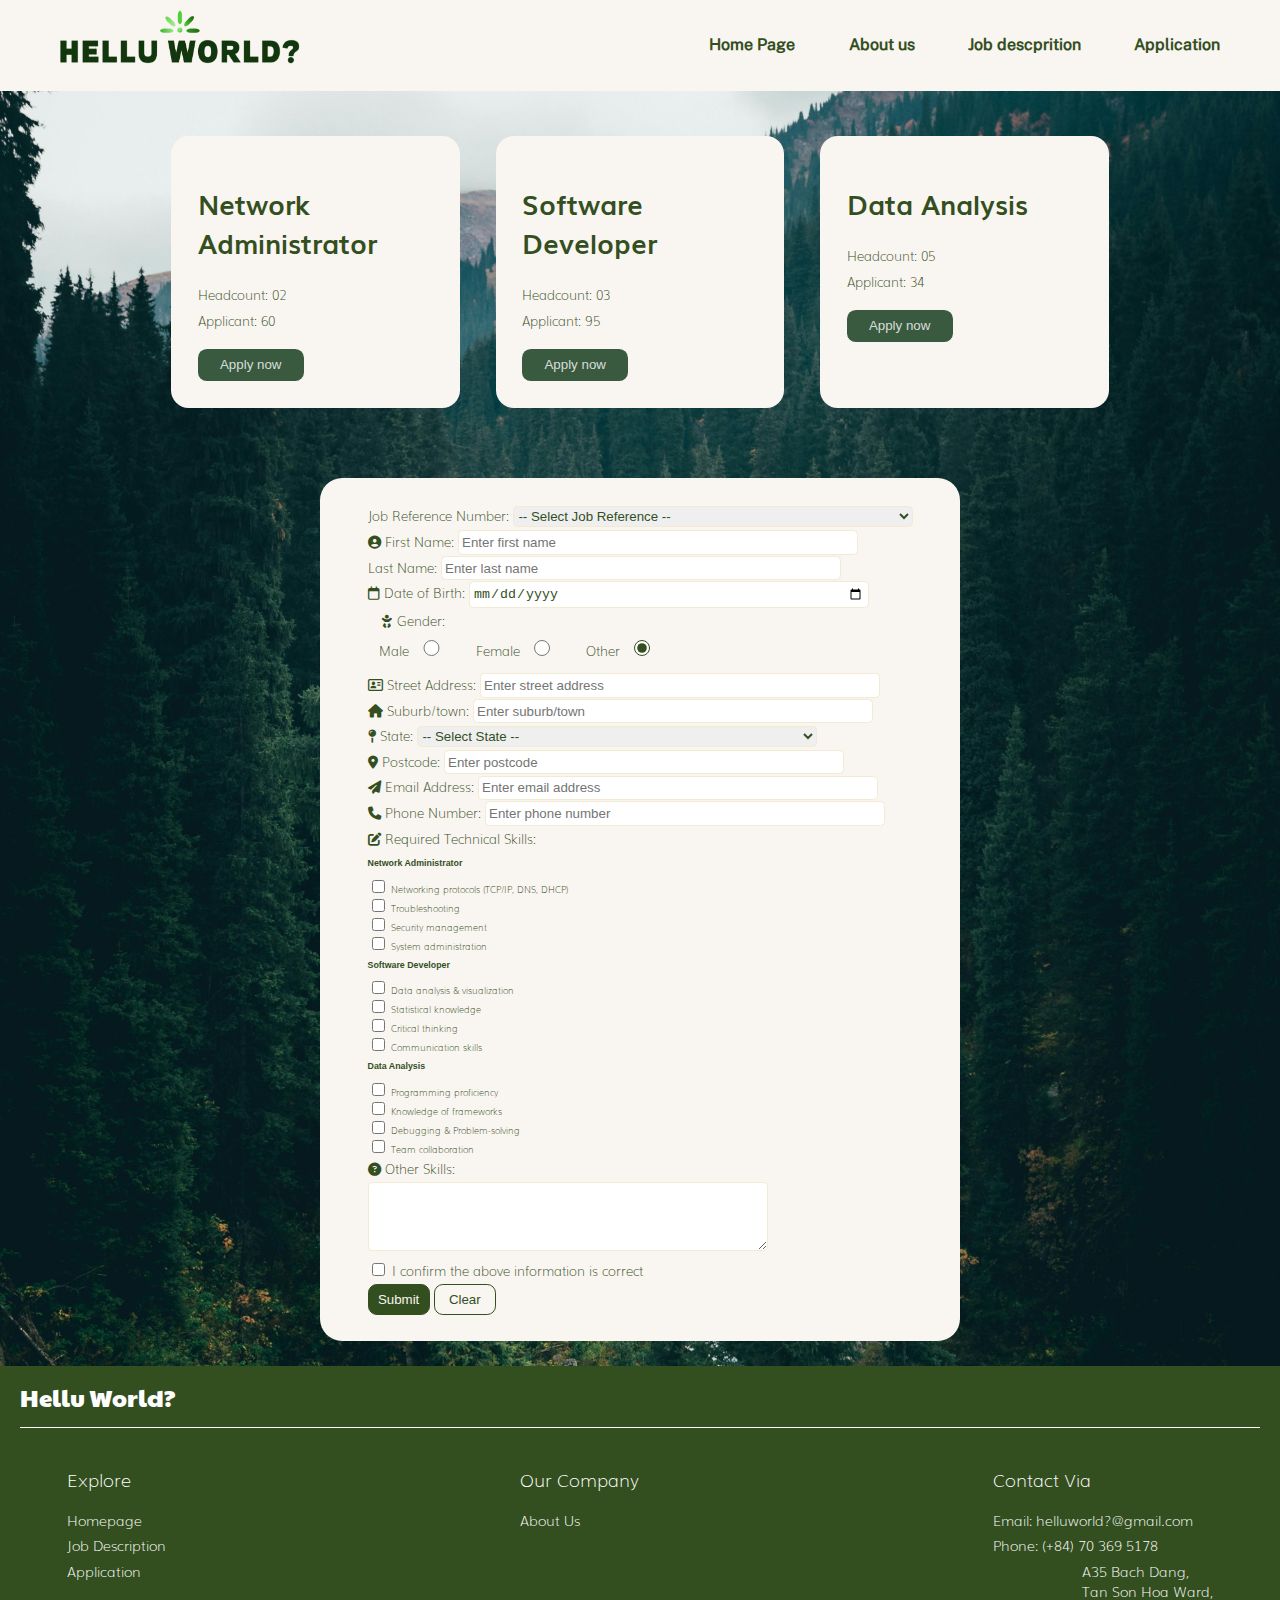
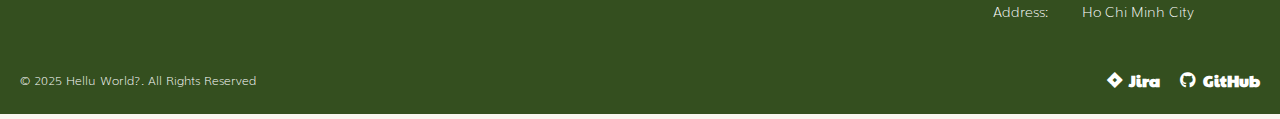
<file: apply.html>
<!DOCTYPE html>
<html lang="en">
<head>
	<meta charset="UTF-8">
	<meta name="viewport" content="width=device-width, initial-scale=1.0">
	<title>Join Us</title>
	<link rel="icon" type="image/png" href="../images/logo.png">
	<link rel="stylesheet" href="../styles/style.css">
	<link rel="stylesheet" href="https://cdnjs.cloudflare.com/ajax/libs/font-awesome/6.5.0/css/all.min.css">
	<script defer src="../controlJS/layout.js"></script>

	<style>
		/* Highlight animation when scrolled */
		.job-application.highlight {
			box-shadow: 0 0 25px rgba(52, 79, 31, 0.6);
			transition: box-shadow 0.8s ease-in-out;
		}
	</style>

	<script defer>
		document.addEventListener("DOMContentLoaded", () => {
			const applyButtons = document.querySelectorAll(".job-card button");
			const jobSelect = document.getElementById("jobreferencenumber");
			const formSection = document.querySelector(".job-application");

			const jobMap = {
				"Network Administrator": "g02",
				"Software Developer": "g01",
				"Data Analysis": "g03"
			};

			applyButtons.forEach(button => {
				button.addEventListener("click", (e) => {
					const jobTitle = e.target.parentElement.querySelector("h2").textContent.trim();
					const jobValue = jobMap[jobTitle];

					// Auto-fill dropdown
					if (jobSelect && jobValue) jobSelect.value = jobValue;

					// Smooth scroll
					formSection.scrollIntoView({ behavior: "smooth", block: "start" });

					// Highlight the form
					formSection.classList.add("highlight");
					setTimeout(() => formSection.classList.remove("highlight"), 1000);
				});
			});
		});
	</script>
</head>

<body id="apply-page">
	<div class="container">
		<div id="upper"></div>

		<main>
			<!-- ===== JOB CARDS ===== -->
			<div class="job-containers">
				<div class="job-card">
					<h2>Network Administrator</h2>
					<p>Headcount: 02</p>
					<p>Applicant: 60</p>
					<button>Apply now</button>
				</div>

				<div class="job-card">
					<h2>Software Developer</h2>
					<p>Headcount: 03</p>
					<p>Applicant: 95</p>
					<button>Apply now</button>
				</div>

				<div class="job-card">
					<h2>Data Analysis</h2>
					<p>Headcount: 05</p>
					<p>Applicant: 34</p>
					<button>Apply now</button>
				</div>
			</div>

			<!-- ===== APPLICATION FORM ===== -->
			<div class="form">
				<div class="job-application">
					<form action="../formtest.php" method="post">
						<div class="jobRefno">
							<label for="jobreferencenumber"> Job Reference Number:</label>
							<select id="jobreferencenumber" name="jobreferencenumber" required>
								<option value="">-- Select Job Reference --</option>
								<option value="g01">GO1 - Software Developer</option>
								<option value="g02">GO2 - Network Administrator</option>
								<option value="g03">GO3 - Data Analysis</option>
							</select>
						</div>

						<div class="firstname">
							<label for="firstname"><i class='fas fa-user-circle'></i> First Name:</label>
							<input type="text" id="firstname" name="firstname" placeholder="Enter first name" pattern="^[a-zA-Z]{1,20}$" maxlength="20" required>
						</div>

						<div class="lastname">
							<label for="lastname">Last Name:</label>
							<input type="text" id="lastname" name="lastname" placeholder="Enter last name" pattern="^[a-zA-Z]{1,20}$" maxlength="20" required>
						</div>

						<div class="DOB">
							<label for="DOB"><i class='far fa-calendar'></i> Date of Birth:</label>
							<input type="date" id="DOB" name="DOB" required>
						</div>

						<div class="Gender">
							<fieldset>
								<legend><i class='fas fa-baby'></i> Gender:</legend>
								<label>Male<input type="radio" name="gender" value="Male"></label>
								<label>Female<input type="radio" name="gender" value="Female"></label>
								<label>Other<input type="radio" name="gender" value="Other" checked></label>
							</fieldset>
						</div>

						<div class="streetaddress">
							<label for="streetaddress"><i class="fa-regular fa-address-card"></i> Street Address:</label>
							<input type="text" id="streetaddress" name="streetaddress" placeholder="Enter street address" maxlength="40" required>
						</div>

						<div class="suburb">
							<label for="suburb"><i class='fas fa-home'></i> Suburb/town:</label>
							<input type="text" id="suburb" name="suburb" placeholder="Enter suburb/town" maxlength="40" required>
						</div>

						<div class="state">
							<label for="state"><i class='fas fa-map-pin'></i> State:</label>
							<select id="state" name="state" required>
								<option value="">-- Select State --</option>
								<option value="VIC">Victoria</option>
								<option value="NSW">New South Wales</option>
								<option value="QLD">Queensland</option>
								<option value="NT">Northern Territory</option>
								<option value="WA">Western Australia</option>
								<option value="SA">South Australia</option>
								<option value="TAS">Tasmania</option>
								<option value="ACT">Australian Capital Territory</option>
							</select>
						</div>

						<div class="postcode">
							<label for="postcode"><i class='fas fa-map-marker-alt'></i> Postcode:</label>
							<input type="text" id="postcode" name="postcode" placeholder="Enter postcode" maxlength="4" required>
						</div>

						<div class="email">
							<label for="email"><i class='fas fa-paper-plane'></i> Email Address:</label>
							<input type="email" id="email" name="email" placeholder="Enter email address" pattern="[a-z0-9._%+-]+@[a-z0-9.-]+\.[a-z]{2,}$" required>
						</div>

						<div class="phone">
							<label for="phone"><i class='fas fa-phone'></i> Phone Number:</label>
							<input type="text" id="phone" name="phone" pattern="[0-9]{9,12}" placeholder="Enter phone number" required>
						</div>

						<div class="skills">
							<label><i class='fas fa-edit'></i> Required Technical Skills:</label>

							<label for="network-admin" class="job">Network Administrator</label>
							<label class="req"><input type="checkbox" name="skills[]" value="Networking protocols"> Networking protocols (TCP/IP, DNS, DHCP)</label>
							<label class="req"><input type="checkbox" name="skills[]" value="Troubleshooting"> Troubleshooting</label>
							<label class="req"><input type="checkbox" name="skills[]" value="Security management"> Security management</label>
							<label class="req"><input type="checkbox" name="skills[]" value="System administration"> System administration</label>

							<label for="software-dev" class="job">Software Developer</label>
							<label class="req"><input type="checkbox" name="skills[]" value="Data analysis & visualization"> Data analysis & visualization</label>
							<label class="req"><input type="checkbox" name="skills[]" value="Statistical knowledge"> Statistical knowledge</label>
							<label class="req"><input type="checkbox" name="skills[]" value="Critical thinking"> Critical thinking</label>
							<label class="req"><input type="checkbox" name="skills[]" value="Communication skills"> Communication skills</label>

							<label for="data-analysis" class="job">Data Analysis</label>
							<label class="req"><input type="checkbox" name="skills[]" value="Programming proficiency"> Programming proficiency</label>
							<label class="req"><input type="checkbox" name="skills[]" value="Knowledge of frameworks"> Knowledge of frameworks</label>
							<label class="req"><input type="checkbox" name="skills[]" value="Debugging & problem-solving"> Debugging & Problem-solving</label>
							<label class="req"><input type="checkbox" name="skills[]" value="Team collaboration"> Team collaboration</label>
						</div>

						<label for="otherskills"><i class='fas fa-question-circle'></i> Other Skills:</label><br>
						<textarea id="otherskills" name="otherskills" rows="4" cols="40"></textarea><br>

						<div class="confirmation">
						<label class="req"><input type="checkbox" name="confirm" value="confirmation" required> I confirm the above information is correct</label>
						</div>

						<div class="apply">
							<button class="submit" type="submit">Submit</button>
							<button class="clear" type="reset">Clear</button>
						</div>
					</form>
				</div>
			</div>
		</main>

		<div id="lower"></div>
	</div>
</body>
</html>
</file>
<file: styles/style.css>
/* ================================================
   ABOUT PAGE
   ================================================ */

#about-page {
	font-family: 'MuLiExtraLight', sans-serif;
}

/* Font face declaration (keep global if shared) */
@font-face {
	font-family: 'MuLiExtraLight';
	src: url('./assets/font/Muli-ExtraLight.ttf') format('truetype');
	font-weight: 100;
}

/* Reset */
#about-page html,
#about-page body {
	padding: 0;
	margin: 0;
}

/* ======== Section 1 ======== */
#about-page .top-banner {
	width: 100%;
	height: auto;
	display: block;
}

#about-page .section1 {
	position: relative;
	padding: 0;
	margin: 0;
}

#about-page .section1 .overlay {
	position: absolute;
	top: 50%;
	left: 50%;
	transform: translate(-50%, -50%);
	color: white;
	text-align: center;
	width: 100%;
}

#about-page .overlay h2 {
	display: inline-block;
	padding-bottom: 0.35vw;
	position: relative;
	font-size: 4.86vw;
	font-weight: 100;
}

#about-page .overlay h2::after {
	content: "";
	position: absolute;
	bottom: 0;
	left: 25%;
	width: 50%;
	height: 0.07vw;
	background: white;
}

#about-page .overlay p {
	font-size: 1.39vw;
	margin-bottom: -2.08vw;
	color: rgb(249, 245, 240);
}

#about-page .scroll-indicator {
	position: absolute;
	bottom: 1.74vw;
	left: 50%;
	transform: translateX(-50%);
	text-align: center;
	color: white;
	font-family: 'Muli', sans-serif;
}

#about-page .scroll-indicator .chevron {
	width: 0.97vw;
	height: 0.97vw;
	margin: 0.21vw auto;
	transform: rotate(45deg);
	border-right: 0.14vw solid white;
	border-bottom: 0.14vw solid white;
	opacity: 0.2;
	animation: scrollWave 2.4s ease-in-out infinite;
}

#about-page .scroll-indicator p {
	margin-top: 0.56vw;
	font-size: 0.97vw;
	font-weight: 300;
	opacity: 0.75;
	letter-spacing: 0.07vw;
}

@keyframes scrollWave {
	0%, 100% {
		opacity: 0.2;
		transform: translateY(0) rotate(45deg);
	}
	50% {
		opacity: 1;
		transform: translateY(0.42vw) rotate(45deg);
	}
}

/* ======== Section 2 ======== */
#about-page .section2 {
	background-color: #344F1F;
	padding: 5.56vw 10%;
	display: flex;
	justify-content: center;
	align-items: center;
}

#about-page .details-container {
	display: flex;
	align-items: stretch;
	justify-content: space-between;
	background-color: #F9F5F0;
	border-radius: 1.11vw;
	box-shadow: 0 0.42vw 1.39vw rgba(0, 0, 0, 0.15);
	overflow: hidden;
	width: 100%;
	max-width: 76.39vw;
}

#about-page .details-box {
	flex: 1;
	padding: 2.78vw 3.47vw;
	color: #344F1F;
}

#about-page .details-box h2 {
	font-size: 2.2rem;
	font-weight: 300;
	margin-bottom: 1.74vw;
}

#about-page .details-box p {
	margin: 0.56vw 0;
	font-size: 1.05rem;
	line-height: 1.6;
}

#about-page .details-box ul {
	list-style: none;
	padding-left: 0;
	margin-top: 0.69vw;
}

#about-page .details-box li {
	font-size: 1rem;
	line-height: 1.5;
}

#about-page .details-image {
	flex: 1;
	display: flex;
	justify-content: center;
	align-items: center;
	background: linear-gradient(to bottom, #b8d8b8 0%, #F2EAD3 100%);
}

#about-page .details-image img {
	width: 100%;
	height: 100%;
	object-fit: cover;
}

@media (max-width: 900px) {
	#about-page .details-container {
		flex-direction: column;
	}
	#about-page .details-image {
		height: 17.36vw;
	}
}

/* ======== Section 3 ======== */
#about-page .section3 {
	background: url('../styles/images/about2.jpeg') center/cover no-repeat;
	padding: 6.94vw 0;
	text-align: center;
	color: white;
	position: relative;
	overflow: hidden;
}

#about-page .team-title {
	font-size: 2.5rem;
	font-weight: 300;
	margin-bottom: 4.17vw;
	font-family: 'Muli', sans-serif;
}

#about-page .carousel-container {
	perspective: 69.44vw;
	position: relative;
	height: 29.17vw;
}

#about-page .carousel3d {
	display: flex;
	justify-content: center;
	align-items: center;
	gap: 2.08vw;
	position: relative;
	width: 100%;
	height: 27.78vw;
	transition: transform 0.8s ease;
}

#about-page .card {
	width: 18.06vw;
	height: 25vw;
	background: #F9F5F0;
	border-radius: 1.39vw;
	box-shadow: 0 0.56vw 1.74vw rgba(0, 0, 0, 0.25);
	color: #344F1F;
	text-align: center;
	padding: 1.39vw;
	position: absolute;
	opacity: 0;
	transform: scale(0.8) translateX(0) translateZ(-13.89vw);
	transition: transform 0.9s ease, opacity 0.9s ease;
}

#about-page .card.active {
	opacity: 1;
	transform: translateX(0) translateZ(6.94vw) scale(1);
	z-index: 3;
}

#about-page .card.left {
	opacity: 0.7;
	transform: translateX(-19.44vw) rotateY(25deg) translateZ(-6.94vw) scale(0.9);
	z-index: 2;
}

#about-page .card.right {
	opacity: 0.7;
	transform: translateX(19.44vw) rotateY(-25deg) translateZ(-6.94vw) scale(0.9);
	z-index: 2;
}

#about-page .card img {
	width: 80%;
	height: auto;
	border-radius: 1.04vw;
	margin: 0.69vw auto 0.83vw;
	display: block;
}

#about-page .role {
	color: #F4991A;
	font-weight: 600;
}

#about-page .controls {
	position: absolute;
	bottom: -4.86vw;
	left: 50%;
	transform: translateX(-50%);
	display: flex;
	gap: 3.47vw;
}

#about-page .nav-btn {
	background: rgba(255,255,255,0.2);
	border: none;
	color: white;
	font-size: 2rem;
	padding: 0.69vw 1.25vw;
	border-radius: 50%;
	cursor: pointer;
	transition: background 0.3s ease;
}

#about-page .nav-btn:hover {
	background: rgba(255,255,255,0.4);
}

/* ======== Section 4 ======== */
#about-page .section4 {
	background-color: #F9F5F0;
	padding: 6.94vw 5%;
	text-align: center;
	color: #344F1F;
}

#about-page .section-title {
	font-size: 2.5rem;
	font-weight: 300;
	margin-bottom: 0.69vw;
	font-family: 'Muli', sans-serif;
}

#about-page .section-subtitle {
	font-size: 1rem;
	color: rgba(52, 79, 31, 0.7);
	margin-bottom: 3.47vw;
}

/* Table */
#about-page .table-wrapper {
	overflow-x: auto;
}

#about-page .contribution-table {
	width: 100%;
	max-width: 76.39vw;
	margin: 0 auto;
	border-collapse: collapse;
	box-shadow: 0 0.56vw 1.39vw rgba(0,0,0,0.1);
	border-radius: 0.83vw;
	overflow: hidden;
	background-color: #fff;
	table-layout: fixed;
}

#about-page .contribution-table thead {
	background-color: #344F1F;
	color: #fff;
}

#about-page .contribution-table th,
#about-page .contribution-table td {
	padding: 1.25vw 0.97vw;
	text-align: center;
	font-size: 1rem;
	word-wrap: break-word;
}

#about-page .contribution-table th:first-child,
#about-page .contribution-table td.member {
	background-color: #2E441C;
	color: #fff;
	text-align: left;
	font-weight: 600;
	padding-left: 1.67vw;
	width: 12.5vw;
}

#about-page .contribution-table th:not(:first-child),
#about-page .contribution-table td:not(.member) {
	width: calc((100% - 12.5vw) / 5);
}

#about-page .contribution-table td {
	background-color: #f0f4ef;
	color: #344F1F;
	transition: background 0.3s ease;
}

#about-page .contribution-table td:empty {
	background-color: #f9f9f9;
}

#about-page .contribution-table td:hover {
	background-color: #e2eadc;
}

/* ======== Section 5 ======== */
#about-page .section5 {
	background-color: #344F1F;
	padding: 6.94vw 5%;
	color: white;
	text-align: center;
}

#about-page .section5 .section-title {
	font-size: 2.5rem;
	font-weight: 300;
	margin-bottom: 0.69vw;
	font-family: 'Muli', sans-serif;
}

#about-page .section5 .section-subtitle {
	font-size: 1rem;
	opacity: 0.8;
	margin-bottom: 3.47vw;
}

/* Table style */
#about-page .interests-table {
	width: 100%;
	max-width: 76.39vw;
	margin: 0 auto;
	border-collapse: collapse;
	border-radius: 0.83vw;
	overflow: hidden;
	background-color: #F9F5F0;
	color: #344F1F;
	table-layout: fixed;
}

#about-page .interests-table thead {
	background-color: #7C8D6E;
	color: white;
}

#about-page .interests-table th,
#about-page .interests-table td {
	padding: 1.25vw 1.39vw;
	text-align: left;
	vertical-align: top;
	word-wrap: break-word;
}

#about-page .interests-table th:first-child,
#about-page .interests-table td.member {
	background-color: #E6EDE0;
	font-weight: 600;
	width: 17.36vw;
	color: #2E441C;
}

#about-page .interests-table tr:nth-child(even) td {
	background-color: #f3f7ef;
}

#about-page .interests-table tr:hover td {
	background-color: #e8efdc;
	transition: background 0.3s ease;
}

@media (max-width: 800px) {
	#about-page .interests-table th,
	#about-page .interests-table td {
		font-size: 0.95rem;
		padding: 0.97vw;
	}
}

#about-page .bottom-banner {
	width: 100%;
	height: auto;
	display: block;
}

/* ================================================
   APPLY PAGE (Scoped for merging)
   ================================================ */

/* Font */
@font-face {
  font-family: "Muli";
  src: url(../assets/font/Muli-ExtraLight.ttf);
}

/* Page base */
#apply-page {
  background-color: #F9F5F0;
  color: #344F1F;
  font-family: 'Muli', Arial, sans-serif;
}

#apply-page html,
#apply-page body {
  margin: 0;
  padding: 0;
}

/* Background */
#apply-page main {
  background-image: url(../styles/images/apply.jpg);
  background-repeat: no-repeat;
  background-size: cover;
  background-position: auto;
  background-attachment: fixed;
}

/* Job cards */
#apply-page .job-containers {
  display: flex;
  justify-content: center;
  gap: 2.78vw;
  padding: 3.47vw;
  flex-direction: row;
  align-items: stretch;
}

#apply-page .job-card {
  background: #F9F5F0;
  border-radius: 1.39vw;
  width: 22.57vw;
  padding: 2.08vw;
  text-align: left;
}

#apply-page .job-card h2 {
  font-size: 2.08vw;
  color: #344F1F;
}

#apply-page .job-card p {
  font-family: "Muli";
  font-size: 1.04vw;
  color: #344F1F;
  margin: 0.42vw 0;
}

#apply-page .job-card button {
  margin-top: 1.04vw;
  padding: 0.69vw 1.74vw;
  background-color: #3a5a40;
  color: rgba(255, 255, 255, 0.8);
  border: none;
  border-radius: 0.69vw;
  cursor: pointer;
}

/* Form */
#apply-page .form {
  display: flex;
  justify-content: center;
  align-items: center;
  flex-direction: column;
}

#apply-page .job-application {
  background: #F9F5F0;
  display: flex;
  flex-direction: column;
  align-items: center;        /* centers the inner fields horizontally */
  justify-content: flex-start;
  font-family: "Muli";
  font-size: 1.04vw;
  color: #344F1F;
  width: 50%;                 /* takes up half the viewport width */
  max-width: 900px;           /* optional cap for large screens */
  min-width: 400px;           /* optional so it doesn’t get too small */
  margin: 2vw auto;           /* centers the box itself */
  padding: 2vw 3vw;           /* balanced inner spacing */
  line-height: 2vw;
  border-radius: 1.74vw;
  box-sizing: border-box;     /* makes width include padding */
}

#apply-page .job-application input:not([type="checkbox"]):not([type="radio"]):not([type="submit"]),
#apply-page .job-application textarea {
  color: #344F1F;
  font-size: 1.04vw;
  border: 0.07vw solid #F2EAD3;
  border-radius: 0.35vw;
  width: 31.25vw;
  padding: 0.28vw;
}

#apply-page fieldset { border: none; }

#apply-page input[type="radio"] {
  width: 3.47vw;
  height: 1.25vw;
  margin: 0 1.39vw 0 0;
  accent-color: #344F1F;
}

#apply-page .job-application select {
  color: #344F1F;
  font-size: 1.04vw;
  border: 0.07vw solid #F2EAD3;
  border-radius: 0.35vw;
  width: 31.25vw;
  padding: 0.07vw;
}

/* Buttons */
#apply-page .apply button {
  font-size: 1.04vw;
  border-radius: 0.69vw;
  height: 2.43vw;
  width: 4.86vw;
  cursor: pointer;
}

#apply-page .clear {
  color: #344F1F;
  background-color: #F9F5F0;
  border: 0.14vw solid #344F1F;
}

#apply-page .submit {
  color: #F9F5F0;
  background-color: #344F1F;
  border: 0.14vw solid #344F1F;
}

/* Misc */
#apply-page .job {
  font-weight: bold;
  font-family: Arial, Helvetica, sans-serif;
  font-size: 0.69vw;
  display: block;
}

#apply-page .skills .req {
  display: block;
  font-size: 0.69vw;
  line-height: 0.14vw;
  accent-color: #344F1F;
}

/* ================================================
   INDEX PAGE
   ================================================ */

/* Fonts */
@font-face {
	font-family: 'Muli';
	src: url('../assets/font/Muli-ExtraLight.ttf') format('truetype');
	font-weight: 200;
	font-style: normal;
}

@font-face {
	font-family: 'Muli';
	src: url('../assets/font/Muli-Bold.ttf') format('truetype');
	font-weight: 700;
	font-style: normal;
}

/* Reset */
#index-page html,
#index-page body {
	margin: 0;
	padding: 0;
	box-sizing: border-box;
	width: 100%;
	height: 100%;
	background-color: #fafafa;
	overflow-x: hidden;
	font-family: Arial, sans-serif;
}

/* ======== Section 1 ======== */
#index-page .section1 {
	position: relative;
	width: 100%;
}

#index-page .section1 img {
	width: 100%;
	height: auto;
	display: block;
}

#index-page .section1 .text-group {
	position: absolute;
	top: 25%;
	left: 5%;
	color: rgb(242, 234, 211);
}

#index-page .section1 .text-group p {
	margin: 0;
	padding: 0.5em 0;
}

#index-page .section1 .text-group .top {
	font-size: 1.67vw;
	font-weight: 200;
}

#index-page .section1 .text-group .bottom {
	font-size: 3.13vw;
	margin-top: 0.1vw;
	font-weight: 700;
}

#index-page .section1 .top,
#index-page .section1 .bottom {
	opacity: 0;
	filter: blur(10px);
	transform: translateX(-2.6vw);
	transition: all 1s ease;
}

#index-page .section1 .top.visible,
#index-page .section1 .bottom.visible {
	opacity: 1;
	filter: blur(0);
	transform: translateX(0);
}

#index-page .section1 .bottom.visible {
	transition-delay: 0.3s;
}

/* ======== Section 2 ======== */
#index-page .section2 {
	position: relative;
	display: flex;
	flex-direction: column;
	align-items: center;
	text-align: center;
	background-color: rgb(249, 245, 240);
	padding: 2.6vw 0;
	gap: 0;
}

#index-page .section2 .intro {
	color: black;
	font-weight: 700;
	font-size: 2.6vw;
	margin: 0;
}

#index-page .stats {
	display: flex;
	flex-direction: row;
	justify-content: center;
	gap: 3.13vw;
}

#index-page .stats .member-num,
#index-page .stats .visited-num,
#index-page .stats .tech-num {
	font-weight: 700;
	font-size: 2.6vw;
	color: rgb(52, 79, 31);
}

#index-page .member-tag,
#index-page .visited-tag,
#index-page .tech-tag {
	margin-top: -0.52vw;
	font-weight: 200;
}

#index-page .section2-btn {
	position: absolute;
	bottom: 1.04vw;
	right: 1.04vw;
	background: none;
	border: none;
	color: rgba(52, 79, 31, 0.7);
	font-size: 0.94vw;
	font-weight: 600;
	cursor: pointer;
	display: flex;
	align-items: center;
	gap: 0.31vw;
	transition: color 0.3s ease;
	text-decoration: none;
}

#index-page .section2-btn:hover {
	color: rgba(52, 79, 31, 1);
}

#index-page .section2-btn .arrows {
	display: inline-block;
	animation: pulseArrows 1.2s infinite ease-in-out;
}

@keyframes pulseArrows {
	0% { opacity: 0.4; transform: translateX(0); }
	50% { opacity: 1; transform: translateX(0.26vw); }
	100% { opacity: 0.4; transform: translateX(0); }
}

/* ======== Section 3 ======== */
#index-page .section3,
#index-page .section3 * {
	margin: 0;
	padding: 0;
}

#index-page .section3 {
	min-height: 100vh;
	background-image: url('../styles/images/index2.jpg');
	background-size: cover;
	background-repeat: no-repeat;
	background-position: center;
	display: flex;
	flex-direction: column;
	align-items: center;
	justify-content: flex-end;
}

#index-page .section3 p { color: white; }

#index-page .mission {
	font-size: 3.13vw;
	font-weight: 700;
	margin: 0 0 1.04vw 0;
}

#index-page .mission-content {
	max-width: 41.7vw;
	font-size: 1.04vw;
	line-height: 1.6;
	font-weight: 200;
	margin: 2.1vw;
}

/* ======== Section 4 ======== */
#index-page .section4 {
	position: relative;
	display: flex;
	flex-direction: column;
	align-items: center;
	text-align: center;
	justify-content: flex-start;
	min-height: 100vh;
	background-image: url('../styles/images/index3.jpg');
	background-size: cover;
	background-position: center;
	background-repeat: no-repeat;
	padding: 5.2vw 2.1vw;
	color: white;
	padding-top: 13vw;
}

#index-page .section4::before {
	content: '';
	position: absolute;
	inset: 0;
	background: rgba(0, 0, 0, 0.3);
	z-index: 0;
}

#index-page .section4 * {
	position: relative;
	z-index: 1;
}

#index-page .mission {
	font-size: 3.13vw;
	font-weight: 700;
	margin-bottom: 0.52vw;
	color: rgb(52, 79, 31);
}

#index-page .mission-content {
	font-size: 1.04vw;
	font-weight: 200;
	color: #111;
	margin-bottom: 4.17vw;
	bottom: 3.65vw;
}

#index-page .value-container {
	display: flex;
	justify-content: center;
	align-items: flex-start;
	gap: 2.1vw;
	flex-wrap: wrap;
	align-items: stretch;
}

#index-page .value-box {
	background: rgba(255, 255, 255, 0.1);
	border: 0.1vw solid white;
	padding: 2.1vw 1.56vw;
	max-width: 15.6vw;
	backdrop-filter: blur(0.2vw);
	color: white;
	border-radius: 0.52vw;
}

#index-page .value-box .value-title {
	font-size: 1.46vw;
	font-weight: 700;
	margin-bottom: 1.04vw;
}

#index-page .value-box .value-text {
	font-size: 0.83vw;
	line-height: 1.6;
}

#index-page .value-box.highlight {
	background: rgba(255, 255, 255, 0.8);
	color: rgb(52, 79, 31);
	border: none;
}

#index-page .value-box.highlight .value-title,
#index-page .value-box.highlight .value-text {
	color: rgb(52, 79, 31);
}

/* ======== Section 5 ======== */
#index-page .section5 {
	display: flex;
	flex-direction: column;
	align-items: center;
	text-align: center;
	background-color: white;
	padding: 5.2vw 2.1vw;
}

#index-page .mission {
	font-size: 2.6vw;
	font-weight: 700;
	color: rgb(52, 79, 31);
	margin-bottom: 3.13vw;
}

#index-page .choose-container {
	display: grid;
	grid-template-columns: repeat(5, minmax(6.25vw, 1fr));
	grid-gap: 1.3vw;
	max-width: 44.3vw;
	margin: 0 auto;
	justify-items: center;
}

#index-page .choose-box {
	background-color: #f6f2ed;
	border-radius: 0.52vw;
	padding: 1.3vw 0.94vw;
	width: 10.4vw;
	display: flex;
	flex-direction: column;
	align-items: center;
	justify-content: flex-start;
	box-shadow: 0 0.21vw 0.63vw rgba(0, 0, 0, 0.05);
	transition: transform 0.3s ease, box-shadow 0.3s ease;
}

#index-page .choose-box:hover {
	transform: translateY(-0.42vw);
	box-shadow: 0 0.52vw 1.3vw rgba(0, 0, 0, 0.15);
}

#index-page .choose-icon {
	width: 2.1vw;
	margin-bottom: 0.63vw;
}

#index-page .choose-title {
	font-size: 0.89vw;
	font-weight: 700;
	color: rgb(52, 79, 31);
	margin-bottom: 0.42vw;
}

#index-page .choose-text {
	font-size: 0.68vw;
	line-height: 1.5;
	color: #222;
	text-align: center;
}

/* --- Pyramid positioning --- */
#index-page .choose-box:nth-child(1) { grid-column: 1 / 2; }
#index-page .choose-box:nth-child(2) { grid-column: 3 / 4; }
#index-page .choose-box:nth-child(3) { grid-column: 5 / 6; }
#index-page .choose-box:nth-child(4) { grid-column: 2 / 3; }
#index-page .choose-box:nth-child(5) { grid-column: 4 / 5; }

/* --- Responsive adjustments --- */
@media (max-width: 900px) {
	#index-page .choose-container {
		grid-template-columns: repeat(2, 1fr);
		max-width: 33.9vw;
	}
	#index-page .choose-box { width: 11.5vw; }
	#index-page .choose-box:nth-child(1),
	#index-page .choose-box:nth-child(2),
	#index-page .choose-box:nth-child(3),
	#index-page .choose-box:nth-child(4),
	#index-page .choose-box:nth-child(5) { grid-column: auto; }
}

@media (max-width: 600px) {
	#index-page .choose-container { grid-template-columns: 1fr; }
	#index-page .choose-box { width: 90%; }
}

/* ======== Section 6 ======== */
#index-page .section6 {
	display: flex;
	justify-content: center;
	align-items: center;
	background-color: white;
	padding: 0;
	margin: 0;
}

#index-page .join-banner {
	position: relative;
	width: 100%;
	max-width: auto;
	height: 16.7vw;
	background-image: url("../styles/images/index4.jpg");
	background-size: cover;
	background-position: center;
	overflow: hidden;
	display: flex;
	align-items: center;
	justify-content: center;
}

#index-page .join-banner::before {
	content: "";
	position: absolute;
	inset: 0;
	background: rgba(0, 0, 0, 0.3);
}

#index-page .join-content {
	position: relative;
	z-index: 1;
	display: flex;
	flex-direction: column;
	align-items: center;
	justify-content: center;
	gap: 1.3vw;
	text-align: center;
	font-weight: 700;
}

#index-page .join-title {
	font-size: 2.7vw;
	font-weight: 800;
	color: white;
	margin: 0;
}

#index-page .join-btn {
	background-color: #344F1F;
	color: #F2EAD3;
	font-size: 0.94vw;
	font-weight: 600;
	text-decoration: none;
	padding: 0.63vw 1.67vw;
	border-radius: 2.6vw;
	transition: background-color 0.3s ease, transform 0.3s ease, box-shadow 0.3s ease;
	animation: pulseGlow 1s infinite;
}

@keyframes pulseGlow {
	0% { box-shadow: 0 0 0 0 rgba(242, 234, 211, 0.5); }
	70% { box-shadow: 0 0 0 0.78vw rgba(242, 234, 211, 0); }
	100% { box-shadow: 0 0 0 0 rgba(242, 234, 211, 0); }
}

#index-page .join-btn:hover {
	background-color: #2E441C;
	transform: translateY(-0.16vw);
}

/* ======== Container Setup ======== */
#index-page .container {
  width: 100%;
  max-width: 100%;
  margin: 0;
  padding: 0;
  box-sizing: border-box;
  background: inherit;
  box-shadow: none;
  overflow-x: hidden;
}

/* ===== Responsive Safety ===== */
@media (max-width: 768px) {
  #index-page .container {
    width: 100%;
    padding: 0 10px;
  }
}

/* =======================================
   GLOBAL RESET
   ======================================= */
#jobs-page main *,
#jobs-page main *::before,
#jobs-page main *::after {
    margin: 0;
    padding: 0;
    box-sizing: border-box;
}

#jobs-page {
	background: #F9F5F0;
	font-family: Arial, sans-serif;
	color: #222;
}

#jobs-page .container {
	width: 100%;
}

/* =======================================
   HIDE RADIO BUTTONS
   ======================================= */
#jobs-page input[type="radio"] {
	display: none;
}

/* =======================================
   SLIDER – CSS ONLY
   ======================================= */
#jobs-page .slider {
	position: relative;
	display: flex;
	justify-content: center;
	align-items: center;
	min-height: 90vh;
	background: url("../styles/images/about2.jpeg") center/cover no-repeat;
	overflow: hidden;
}

/* Slides wrapper */
/* FIXED SLIDER GEOMETRY */
#jobs-page .slides {
	position: relative;
	width: 80%;
	max-width: 1100px;
	height: 450px; /* Makes all slides have a consistent area */
	margin: 0 auto;
}

/* Stack all slides on top of each other */
#jobs-page .slide {
	position: absolute;
	inset: 0; /* top:0, left:0, right:0, bottom:0 */
	display: flex;
	justify-content: center;   /* centers horizontally */
	align-items: center;       /* centers vertically */
	gap: 40px;
	color: #fff;

	opacity: 0;
	pointer-events: none;
	transition: opacity 0.6s ease;
}

/* Make active slide visible */
#jobs-page #slide1:checked ~ .slider .slides .slide:nth-of-type(1),
#jobs-page #slide2:checked ~ .slider .slides .slide:nth-of-type(2),
#jobs-page #slide3:checked ~ .slider .slides .slide:nth-of-type(3) {
	opacity: 1;
	pointer-events: auto;
}

/* Nicely center the image on smaller screens */
@media (max-width: 800px) {
	#jobs-page .slide {
		flex-direction: column;
		text-align: center;
		gap: 20px;
	}
}

/* =======================================
   SLIDER ARROWS
   ======================================= */
#jobs-page .arrow {
	position: absolute;
	top: 50%;
	transform: translateY(-50%);
	font-size: 50px;
	color: white;
	cursor: pointer;
	padding: 10px;
	user-select: none;
	z-index: 10;
	opacity: 0.85;
	display: none; /* hidden until correct slide is active */
}

#jobs-page .arrow:hover {
	opacity: 1;
}

#jobs-page .left { left: 20px; }
#jobs-page .right { right: 20px; }

/* Display correct arrows depending on checked slide */
#jobs-page #slide1:checked ~ .slider .s1 { display: block; }
#jobs-page #slide2:checked ~ .slider .s2 { display: block; }
#jobs-page #slide3:checked ~ .slider .s3 { display: block; }

/* =======================================
   SLIDE CONTENT
   ======================================= */
#jobs-page .card img {
	width: 300px;
	border-radius: 15px;
}

#jobs-page .text-box h2 {
	font-size: 40px;
	margin-bottom: 15px;
}

#jobs-page .text-box p {
	font-size: 18px;
	max-width: 450px;
	margin-bottom: 20px;
}

#jobs-page .btn-learn {
	background: #F4991A;
	color: #fff;
	padding: 10px 25px;
	border-radius: 30px;
	text-decoration: none;
	font-weight: bold;
}

/* =======================================
   JOB DETAILS (CSS TABS)
   ======================================= */
#jobs-page .job-section {
	padding: 40px 10%;
}

#jobs-page .job-section h1 {
	margin-bottom: 20px;
	font-size: 30px;
	border-bottom: 4px solid #344F1F;
	display: inline-block;
}

#jobs-page .job-card {
	background: #FAF6E7;
	padding: 30px;
	border-radius: 15px;
	display: flex;
	gap: 30px;
}

/* Tab buttons */
#jobs-page .side-tabs {
	display: flex;
	flex-direction: column;
	gap: 20px;
}

#jobs-page .tab {
	background: #F4991A;
	color: white;
	padding: 10px 25px;
	border-radius: 50px;
	cursor: pointer;
	font-weight: bold;
}

#jobs-page .tab:hover {
	background: #2E441C;
}

/* Panels container */
#jobs-page .job-details {
	flex: 1;
}

/* Panels hidden by default */
#jobs-page .panel {
	display: none;
}

/* SOFTWARE DEV TABS */
#jobs-page #s1tab1:checked ~ .job-card .job-details .panel:nth-child(1),
#jobs-page #s1tab2:checked ~ .job-card .job-details .panel:nth-child(2),
#jobs-page #s1tab3:checked ~ .job-card .job-details .panel:nth-child(3),

/* NETWORK ADMIN */
#jobs-page #s2tab1:checked ~ .job-card .job-details .panel:nth-child(1),
#jobs-page #s2tab2:checked ~ .job-card .job-details .panel:nth-child(2),
#jobs-page #s2tab3:checked ~ .job-card .job-details .panel:nth-child(3),

/* DATA ANALYST */
#jobs-page #s3tab1:checked ~ .job-card .job-details .panel:nth-child(1),
#jobs-page #s3tab2:checked ~ .job-card .job-details .panel:nth-child(2),
#jobs-page #s3tab3:checked ~ .job-card .job-details .panel:nth-child(3) {
	display: block;
}


/* ======== GLOBAL RESET (applies to all pages) ======== */
html, body {
  margin: 0;
  padding: 0;
  border: 0;
  box-sizing: border-box;
  width: 100%;
  height: 100%;
  background: none;
}

*,
*::before,
*::after {
  box-sizing: inherit;
}
</file>
